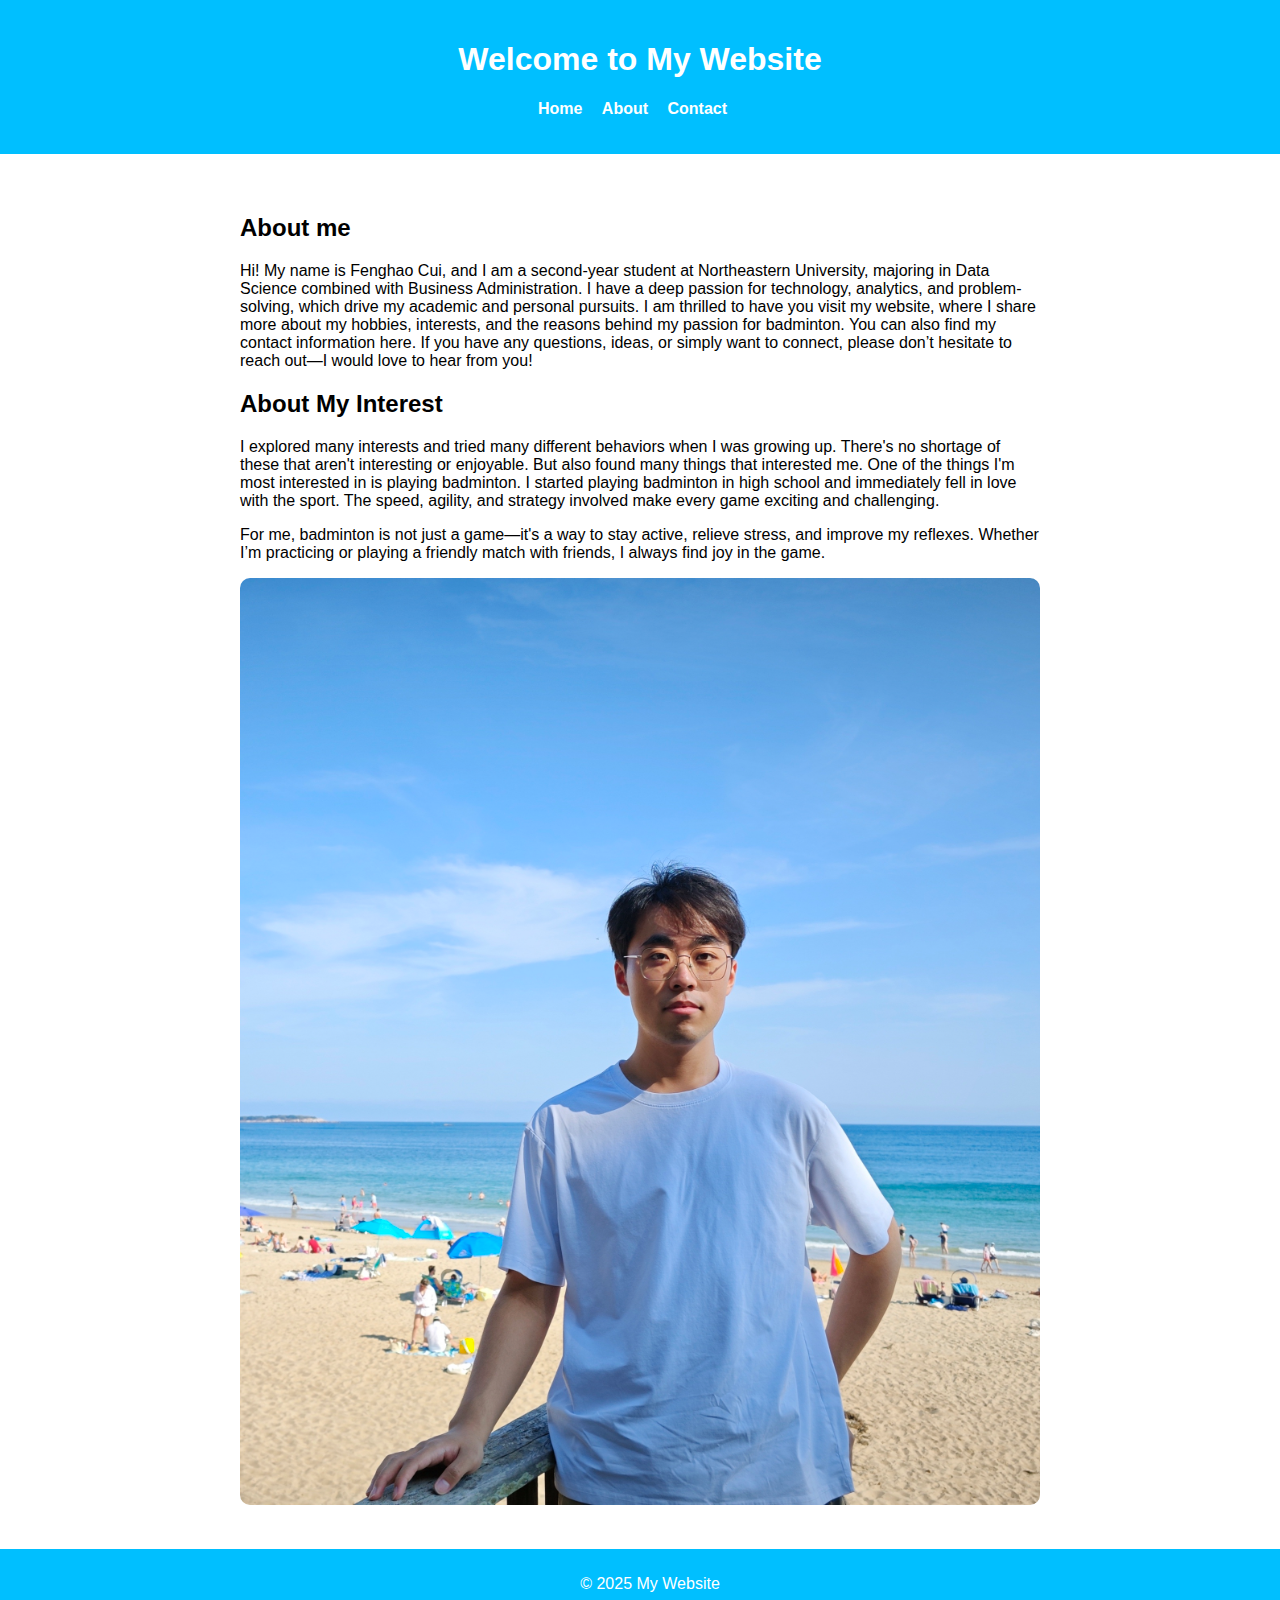
<file: index.html>
<!DOCTYPE html>
<html lang="en">
<head>
    <meta charset="UTF-8">
    <meta name="viewport" content="width=device-width, initial-scale=1.0">
    <title>My Badminton Journey</title>
    <link rel="stylesheet" href="HW3.css">
</head>
<body>
    <header>
        <h1>Welcome to My Website</h1>
        <nav>
            <ul>
                <li><a href="index.html">Home</a></li>
                <li><a href="Second_page.html">About</a></li>
                <li><a href="contact.html">Contact</a></li>
            </ul>
        </nav>
    </header>

    <section class="content">
        <h2>About me</h2>
        <p>
            Hi! My name is Fenghao Cui, and I am a second-year student at Northeastern University, 
            majoring in Data Science combined with Business Administration. I have a deep passion 
            for technology, analytics, and problem-solving, which drive my academic and personal 
            pursuits. I am thrilled to have you visit my website, where I share more about my hobbies, 
            interests, and the reasons behind my passion for badminton. You can also find my contact 
            information here. If you have any questions, ideas, or simply want to connect, please 
            don’t hesitate to reach out—I would love to hear from you!
        </p>
        
        <h2>About My Interest</h2>
        <p>
            I explored many interests and tried many different behaviors when I was growing up.
            There's no shortage of these that aren't interesting or enjoyable. But also found 
            many things that interested me. One of the things I'm most interested in is playing 
            badminton. I started playing badminton in high school and immediately fell in love 
            with the sport. The speed, agility, and strategy involved make every game exciting 
            and challenging.
        </p>

        <p>
            For me, badminton is not just a game—it's a way to stay active, relieve stress,  
            and improve my reflexes. Whether I’m practicing or playing a friendly  
            match with friends, I always find joy in the game.
        </p>

        <img src="Myself.jpg" >
    </section>

    <footer>
        <p>&copy; 2025 My Website</p>
    </footer>

</body>
</html>
</file>
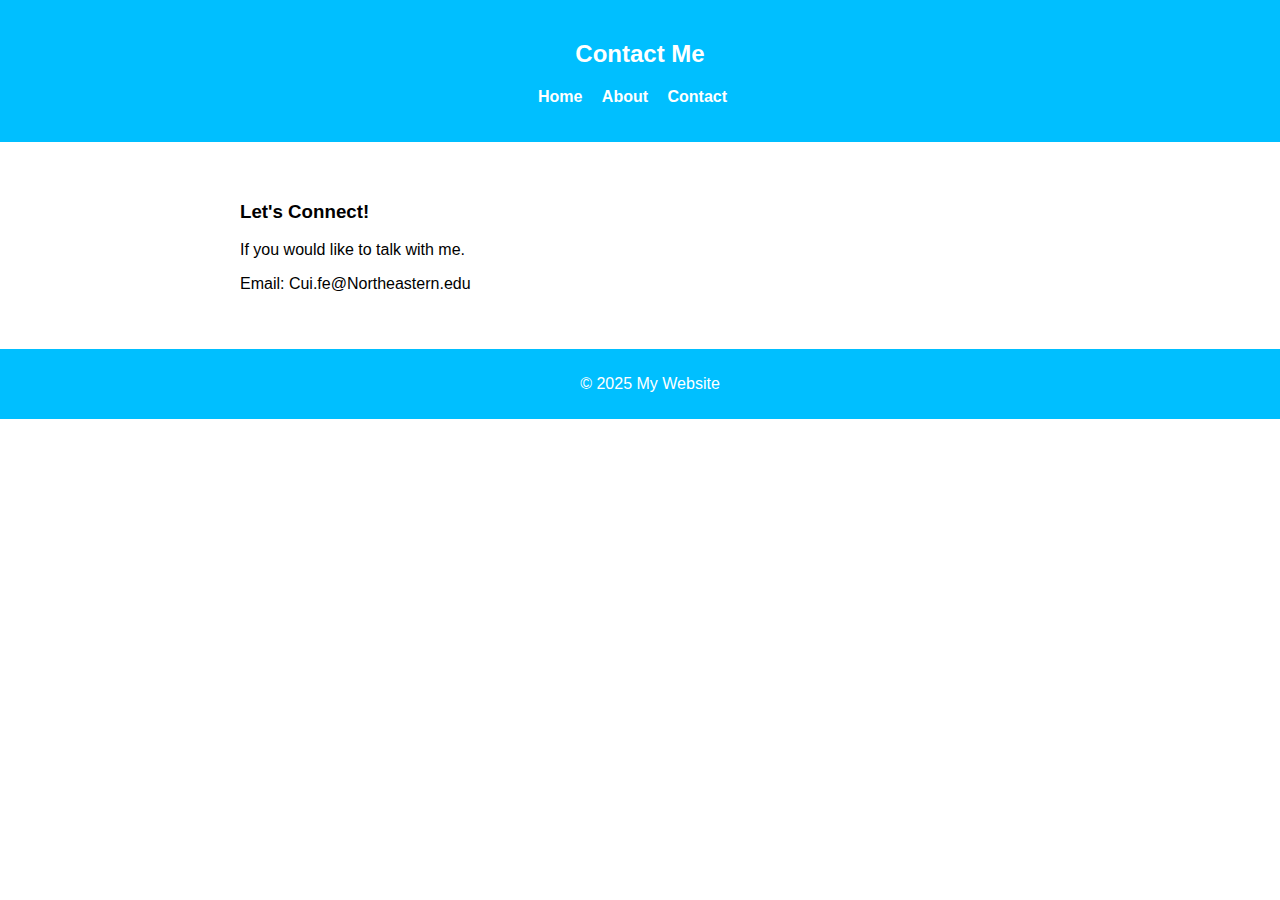
<file: contact.html>
<!DOCTYPE html>
<html lang="en">
<head>
    <meta charset="UTF-8">
    <meta name="viewport" content="width=device-width, initial-scale=1.0">
    <title>Contact Me</title>
    <link rel="stylesheet" href="HW3.css">
</head>
<body>
    <header>
        <h2>Contact Me</h2>
        <nav>
            <ul>
                <li><a href="index.html">Home</a></li>
                <li><a href="Second_page.html">About</a></li>
                <li><a href="contact.html">Contact</a></li>
            </ul>
        </nav>
    </header>

    <section class="content">
        <h3>Let's Connect!</h3>
        <p>If you would like to talk with me.</p>

        <p>Email: <a >Cui.fe@Northeastern.edu</a></p>
    </section>

    <footer>
        <p>&copy; 2025 My Website</p>
    </footer>
</body>
</html>
</file>
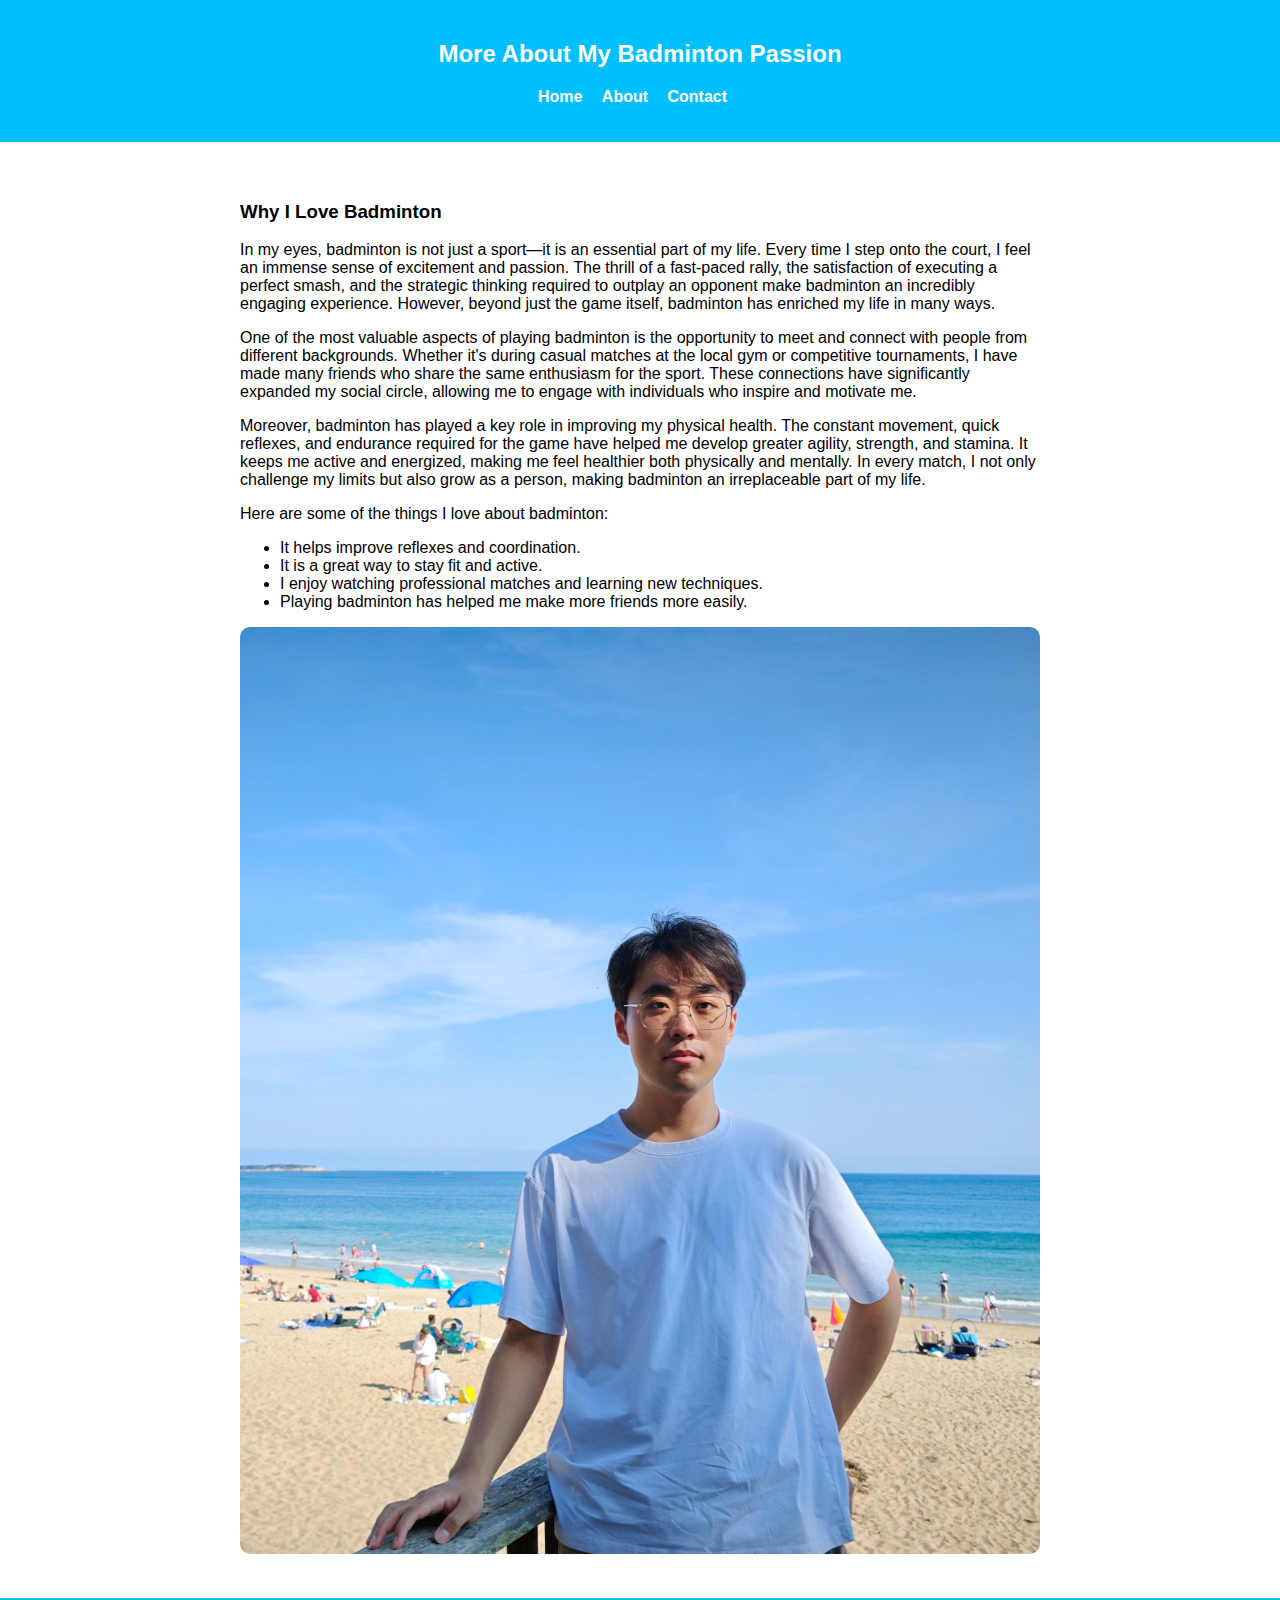
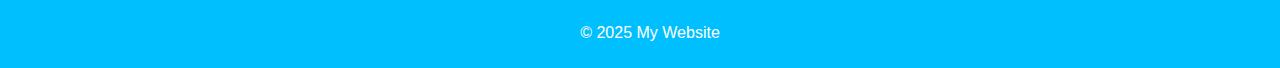
<file: Second_page.html>
<!DOCTYPE html>
<html lang="en">
<head>
    <meta charset="UTF-8">
    <meta name="viewport" content="width=device-width, initial-scale=1.0">
    <title>More About Badminton</title>
    <link rel="stylesheet" href="HW3.css">
</head>
<body>
    <header>
        <h2>More About My Badminton Passion</h2>
        <nav>
            <ul>
                <li><a href="index.html">Home</a></li>
                <li><a href="Second_page.html">About</a></li>
                <li><a href="contact.html">Contact</a></li>
            </ul>
        </nav>
    </header>

    <section class="content">
        <h3>Why I Love Badminton</h3>
        <p>
            In my eyes, badminton is not just a sport—it is an essential part 
            of my life. Every time I step onto the court, I feel an immense 
            sense of excitement and passion. The thrill of a fast-paced rally, 
            the satisfaction of executing a perfect smash, and the strategic 
            thinking required to outplay an opponent make badminton an incredibly 
            engaging experience. However, beyond just the game itself, badminton 
            has enriched my life in many ways.
        </p>

        <p>
            One of the most valuable aspects of playing badminton is the opportunity 
            to meet and connect with people from different backgrounds. Whether it's 
            during casual matches at the local gym or competitive tournaments, I have 
            made many friends who share the same enthusiasm for the sport. These 
            connections have significantly expanded my social circle, allowing me to 
            engage with individuals who inspire and motivate me.
        </p>

        <p>
            Moreover, badminton has played a key role in improving my physical health. 
            The constant movement, quick reflexes, and endurance required for the game 
            have helped me develop greater agility, strength, and stamina. It keeps me 
            active and energized, making me feel healthier both physically and mentally. 
            In every match, I not only challenge my limits but also grow as a person, 
            making badminton an irreplaceable part of my life.
        </p>

        <p>Here are some of the things I love about badminton:</p>
        <ul>
            <li>It helps improve reflexes and coordination.</li>
            <li>It is a great way to stay fit and active.</li>
            <li>I enjoy watching professional matches and learning new techniques.</li>
            <li>Playing badminton has helped me make more friends more easily.</li>
        </ul>

        <img src="Myself.jpg" >
    </section>

    <footer>
        <p>&copy; 2025 My Website</p>
    </footer>
</body>
</html>
</file>
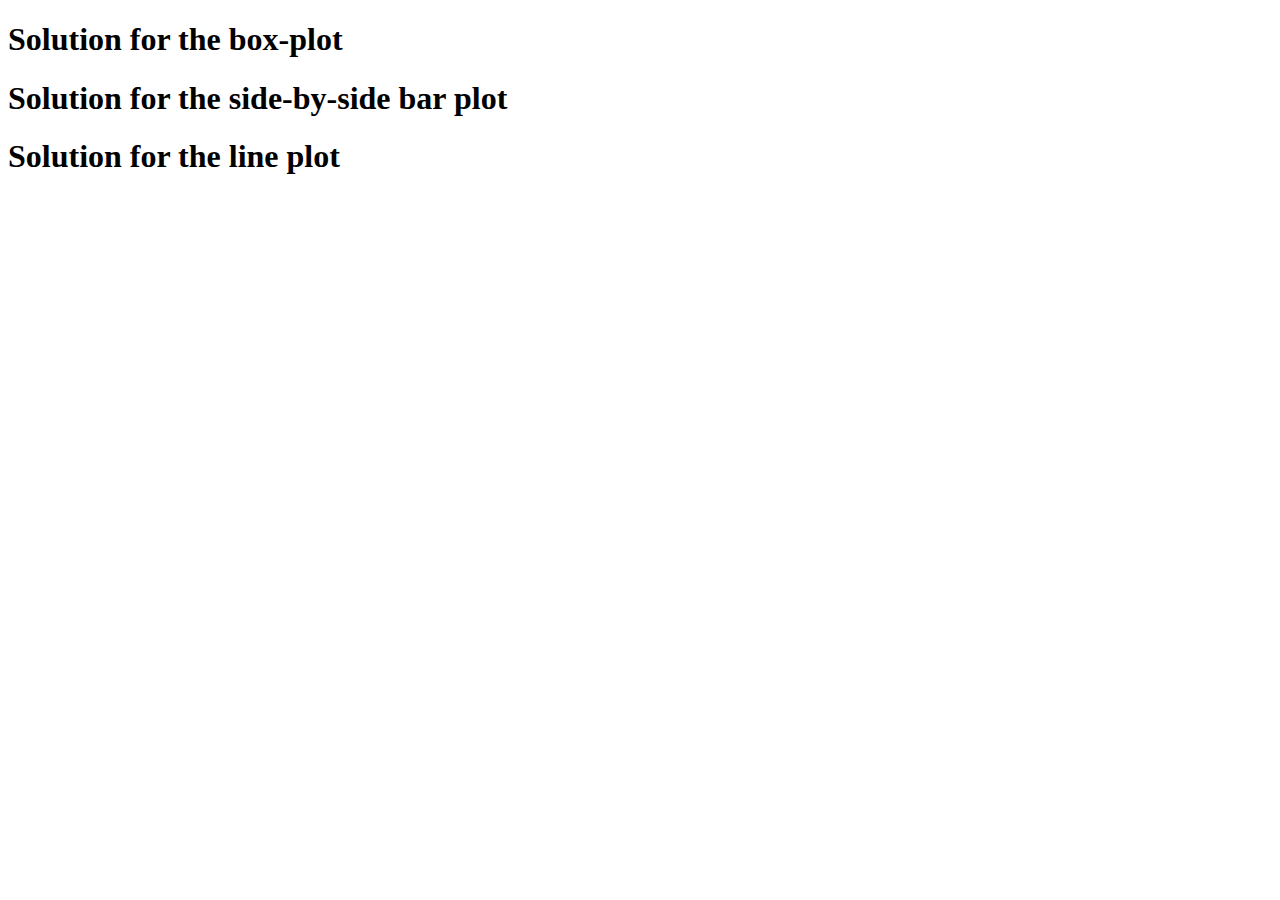
<file: Part 2/templete.html>
<!DOCTYPE html>
<html lang="en">
<head>
    <meta charset="UTF-8">
    <meta name="viewport" content="width=device-width, initial-scale=1.0">
    <title>Homework 3 D3 part solution </title>
</head>
<body>

    <h1>Solution for the box-plot</h1>
    <div id="boxplot"></div>

    <h1>Solution for the side-by-side bar plot</h1>
    <div id="barplot"></div>

    <h1>Solution for the line plot</h1>
    <div id="lineplot"></div>
    
    <script src='https://d3js.org/d3.v7.min.js'></script>
    <script src='templete.js'></script>   
</body>
</html>
</file>
<file: HW3.css>
body {
    font-family: Arial, sans-serif;
    background-color: white;
    color: black;
    margin: 0;
    padding: 0;
}

header {
    background-color: deepskyblue;
    color: white;
    padding: 20px;
    text-align: center;
}

nav ul {
    list-style-type: none;
    padding: 0;
}

nav ul li {
    display: inline;
    margin-right: 15px;
}

nav ul li a {
    color: white;
    text-decoration: none;
    font-weight: bold;
}

.content {
    max-width: 800px;
    margin: 20px auto;
    padding: 20px;
    background: white;
    border-radius: 5px;
}

img {
    max-width: 100%;
    height: auto;
    border-radius: 10px;
}

footer {
    text-align: center;
    padding: 10px;
    background: deepskyblue;
    color: white;
    position: relative;
    bottom: 0;
    width: 100%;
}
</file>
